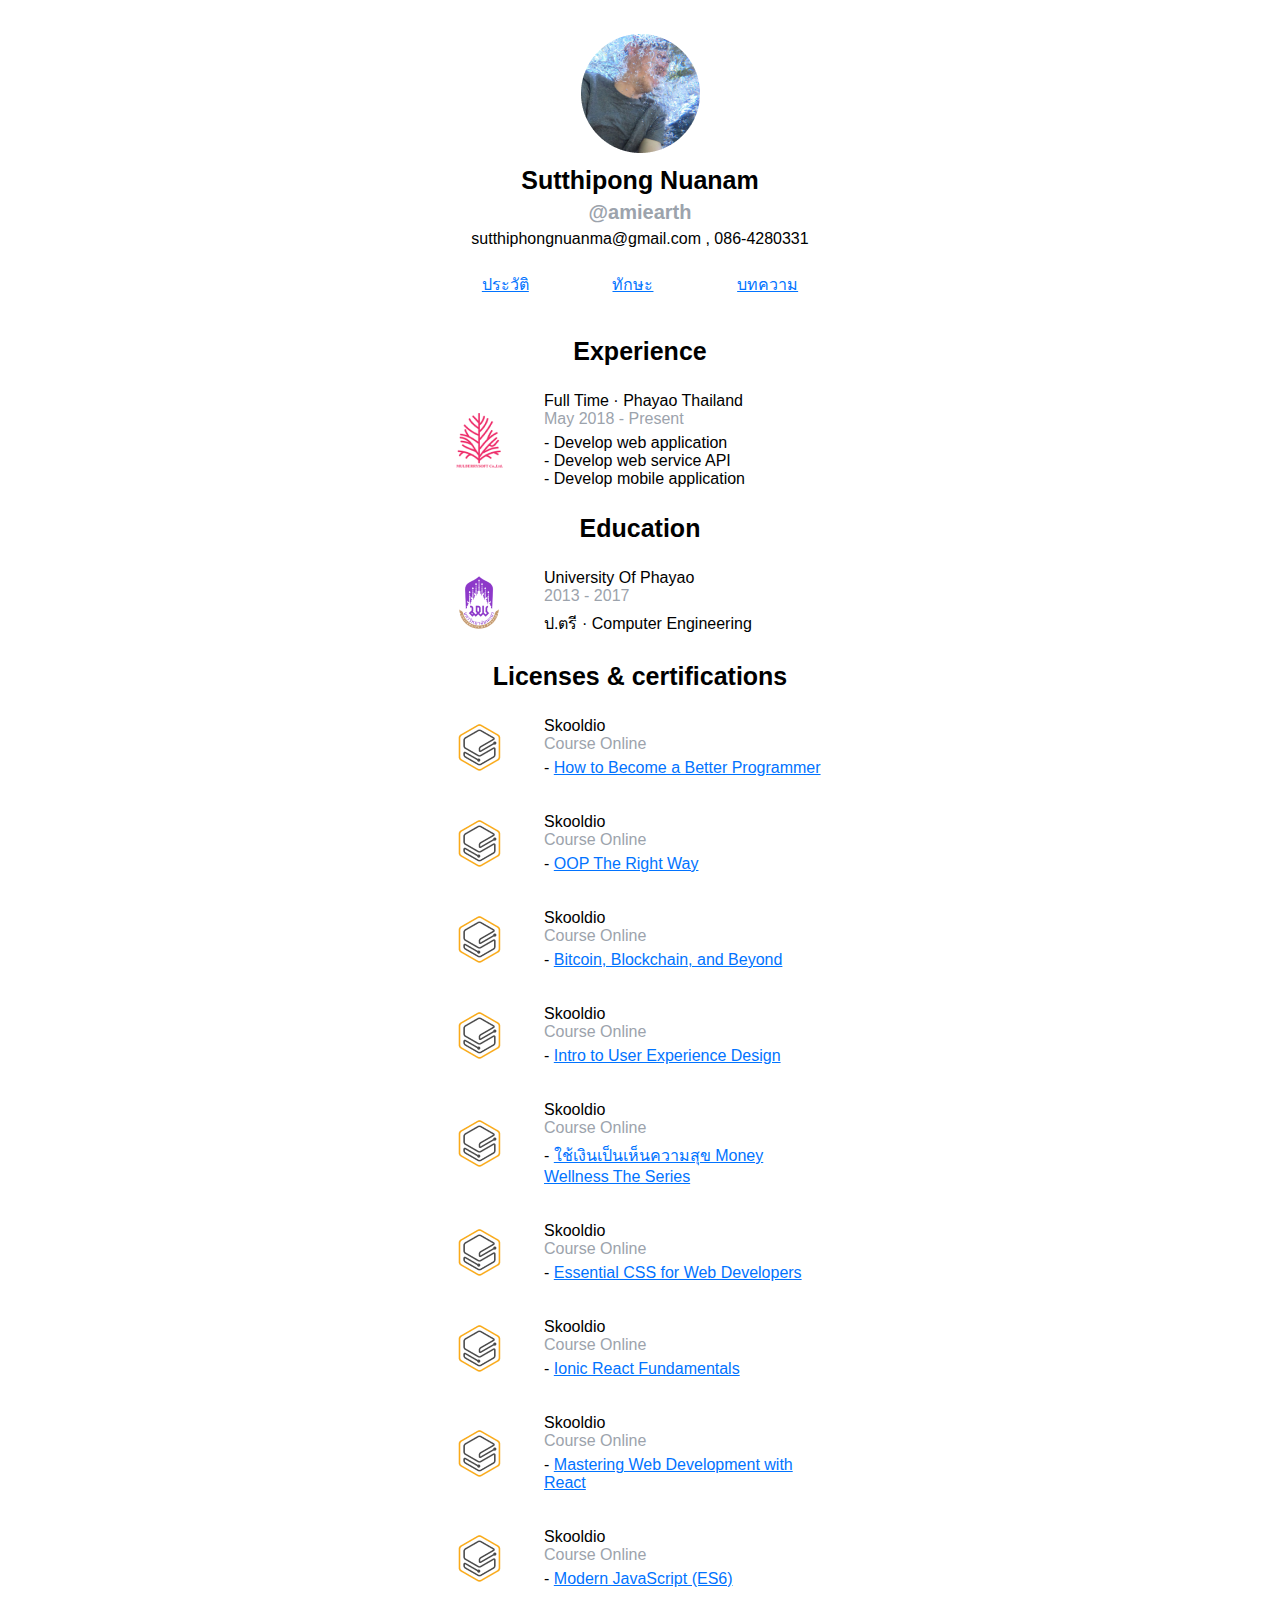
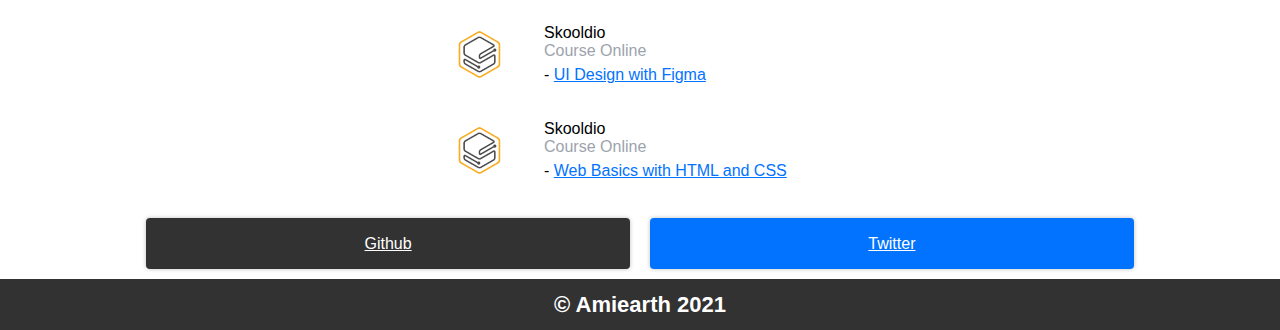
<file: index.html>
<!DOCTYPE html>
<html>
  <head>
    <meta charset="UTF-8" />

    <meta
      property="og:image"
      content="https://avatars.githubusercontent.com/u/13549987?v=4"
    />
    <meta property="og:image:type" content="image/png" />
    <meta property="og:image:width" content="1024" />
    <meta property="og:image:height" content="1024" />
    <meta property="og:type" content="website" />
    <meta property="og:url" content="https://avatars.githubusercontent.com" />
    <meta property="og:title" content="Resume Sutthipong Nuanma" />
    <meta
      property="og:description"
      content="Middle Software Deverloper at Mulberrysoft"
    />

    <meta name="twitter:card" content="summary" />
    <meta name="twitter:creator" content="@SutthiponGEarth" />
    <meta name="twitter:title" content="Resume Sutthipong Nuanma" />
    <meta
      name="twitter:description"
      content="Middle Software Deverloper at Mulberrysoft"
    />
    <meta name="twitter:url" content="https://avatars.githubusercontent.com" />
    <meta
      name="twitter:image"
      content="https://avatars.githubusercontent.com/u/13549987?v=4"
    />

    <meta name="viewport" content="width=device-width, initial-scale=1.0" />
    <meta
      name="keywords"
      content="Earth, Sutthipong,Nuanma, Sutthipong Nuanma, Amiearth,Resume, Cv, สุทธิพงศ์ นวลมะ, sutthiphongnuanma@gmail.com,"
    />
    <meta
      name="description"
      content="I am deverloper. I enjoy coding and new learnign, Currently, I am a software deverloper at Mulberrysoft, an software company based in Phayao,Thailand."
    />
    <meta http-equiv="last-modified" content="Sun, 10 Feb 2021 14:00:46 GMT " />
    <meta http-equiv="cache-control" content="Private" />
    <meta http-equiv="Expires" content="600" />
    <link rel="icon" href="assets/images/favicon.ico" />
    <link href="assets/css/style.css" rel="stylesheet" type="text/css" />

    <title>Sutthipong Nuanma : ประวัติ</title>
    <script src="components/config.js" type="text/javascript"></script>
    <script type="text/javascript">
      for (const js of env.js) {
        const script = document.createElement("script");
        script.type = "text/javascript";
        script.src = js;

        document.head.appendChild(script);
      }
    </script>
  </head>
  <body>
    <header-component></header-component>
    <history-component></history-component>
    <footer-component></footer-component>
  </body>

  <script
    src="components/history.component.js"
    type="text/javascript"
    async
    defer
  ></script>
</html>
</file>
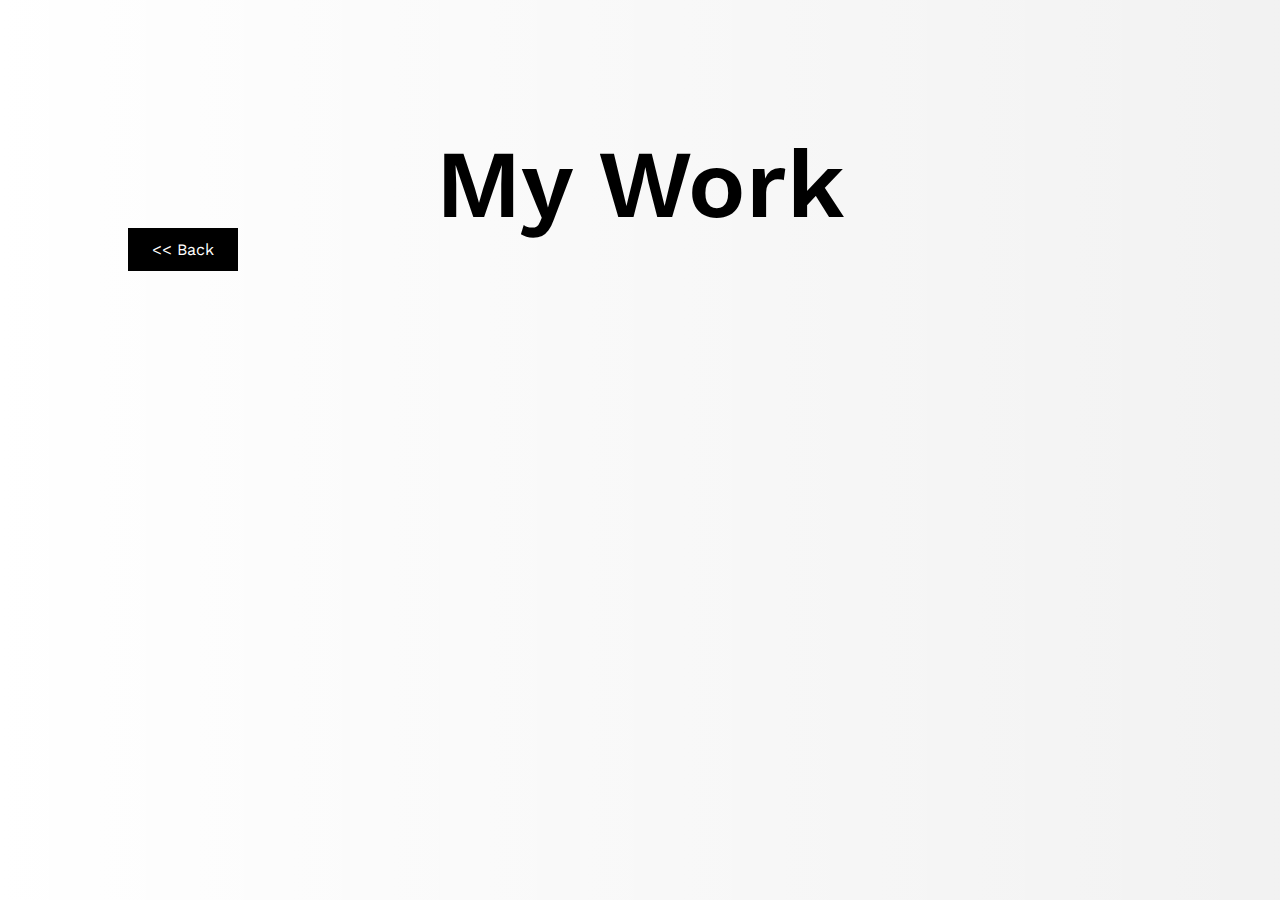
<file: my-work.html>
<!DOCTYPE html>
<html lang="th">

<head>
  <meta name="viewport" content="width=device-width, initial-scale=1.0" />
  <meta name="description" content="I am deverloper with design background as a desinger and architect. I enjoy both coding and design, but It is
  Better Together. Currently, I am a software engineer at Skooldio, an en-tech startup based in Bangkok,Thailand.">
  <title>My Resume</title>
  <link rel="stylesheet" href="css/minireset.min.css" />
  <link rel="stylesheet" href="css/main.css" />
  <link rel="preconnect" href="https://fonts.gstatic.com">
  <link href="https://fonts.googleapis.com/css2?family=Work+Sans:wght@300;400&display=swap" rel="stylesheet">
  <link rel="stylesheet" href="https://use.fontawesome.com/releases/v5.15.1/css/all.css"
    integrity="sha384-vp86vTRFVJgpjF9jiIGPEEqYqlDwgyBgEF109VFjmqGmIY/Y4HV4d3Gp2irVfcrp" crossorigin="anonymous">
</head>

<body>
  <div class="container">
    <h1 class="title">My Work</h1>
    <a class="button" href="index.html">
      << Back</a> </div> </body> </html>
</file>
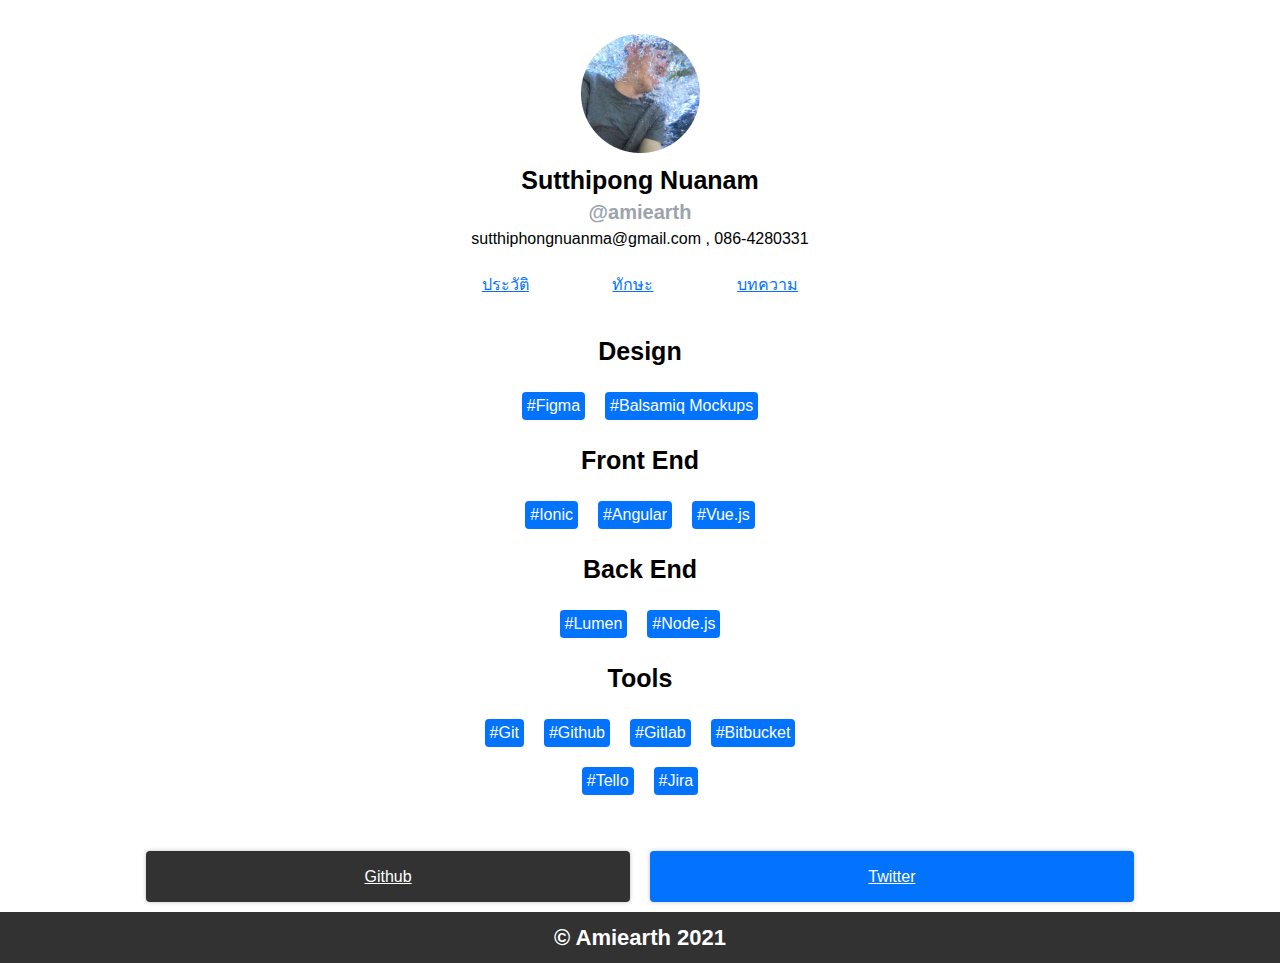
<file: skill.html>
<!DOCTYPE html>
<html>
  <head>
    <meta charset="UTF-8" />

    <meta
      property="og:image"
      content="https://avatars.githubusercontent.com/u/13549987?v=4"
    />
    <meta property="og:image:type" content="image/png" />
    <meta property="og:image:width" content="1024" />
    <meta property="og:image:height" content="1024" />
    <meta property="og:type" content="website" />
    <meta property="og:url" content="https://avatars.githubusercontent.com" />
    <meta property="og:title" content="Resume Sutthipong Nuanma" />
    <meta
      property="og:description"
      content="Middle Software Deverloper at Mulberrysoft"
    />

    <meta name="twitter:card" content="summary" />
    <meta name="twitter:creator" content="@SutthiponGEarth" />
    <meta name="twitter:title" content="Resume Sutthipong Nuanma" />
    <meta
      name="twitter:description"
      content="Middle Software Deverloper at Mulberrysoft"
    />
    <meta name="twitter:url" content="https://avatars.githubusercontent.com" />
    <meta
      name="twitter:image"
      content="https://avatars.githubusercontent.com/u/13549987?v=4"
    />

    <meta name="viewport" content="width=device-width, initial-scale=1.0" />
    <meta
      name="keywords"
      content="Earth, Sutthipong,Nuanma, Sutthipong Nuanma, Amiearth,Resume, Cv, สุทธิพงศ์ นวลมะ, sutthiphongnuanma@gmail.com,"
    />
    <meta
      name="description"
      content="I am deverloper. I enjoy coding and new learnign, Currently, I am a software deverloper at Mulberrysoft, an software company based in Phayao,Thailand."
    />
    <meta http-equiv="last-modified" content="Sun, 10 Feb 2021 14:00:46 GMT " />
    <meta http-equiv="cache-control" content="Private" />
    <meta http-equiv="Expires" content="600" />
    <link rel="icon" href="assets/images/favicon.ico" />
    <link href="assets/css/style.css" rel="stylesheet" type="text/css" />

    <title>Sutthipong Nuanma : ทักษะ</title>
    <script src="components/config.js" type="text/javascript"></script>
    <script type="text/javascript">
      for (const js of env.js) {
        const script = document.createElement("script");
        script.type = "text/javascript";
        script.src = js;

        document.head.appendChild(script);
      }
    </script>
  </head>
  <body>
    <header-component></header-component>
    <skill-component></skill-component>
    <footer-component></footer-component>
  </body>

  <script
    src="components/skill.component.js"
    type="text/javascript"
    async
    defer
  ></script>
</html>
</file>
<file: assets/css/style.css>
:root {
  --dark: #323232;
  --gray: #9ca3ac;
  --green: #4ed253;
  --blue: #0173ff;
  --light: #ffffff;
}

* {
  margin: 0;
  padding: 0;
  box-sizing: border-box;
  font-family: "Bai Jamjuree", sans-serif;
}

.H1_Bai_Jamjuree_32px {
  font-size: 32px;
}
.H2_Bai_Jamjuree_28px {
  font-size: 28px;
}
.H3_Bai_Jamjuree_25px {
  font-size: 25px;
}
.H4_Bai_Jamjuree_22px {
  font-size: 22px;
}
.H5_Bai_Jamjuree_20px {
  font-size: 20px;
}
.H6_Bai_Jamjuree_18px {
  font-size: 18px;
}
.Paragraph_Bai_Jamjuree_16px {
  font-size: 16px;
}
.Hint_Bai_Jamjuree_14px {
  font-size: 14px;
}
.SubHint_Bai_Jamjuree_12px {
  font-size: 12px;
}
.SubHint_Bai_Jamjuree_10px {
  font-size: 10px;
}

.H1_Bai_Jamjuree_32px_bold {
  font-size: 32px;
  font-weight: bold;
}
.H3_Bai_Jamjuree_25px_bold {
  font-size: 25px;
  font-weight: bold;
}
.H4_Bai_Jamjuree_22px_bold {
  font-size: 22px;
  font-weight: bold;
}
.Hint_Bai_Jamjuree_16px_bold {
  font-size: 16px;
  font-weight: bold;
}
.Hint_Bai_Jamjuree_14px_bold {
  font-size: 14px;
  font-weight: bold;
}

.text-center {
  text-align: center;
}

.card {
  display: flex;
  justify-content: center;
  align-items: center;
  width: 400px;
  padding: 10px;
  margin-top: 1rem;
}
.card-description {
  margin-left: 2.5rem;
}
</file>
<file: css/main.css>
body {
    font-family: 'Work Sans', sans-serif;
}

.about {
    font-size: 18px;
    font-weight: 300;
    color: gray;
    margin-bottom: 24px;
}

.avatar {
    width: 210px;
    height: 210px;
    margin-bottom: 40px;
    border-radius: 50%;
    object-fit: cover;
    box-shadow: 10px 10px 0 0 black;
}

.button {
    background-color: black;
    color: white;
    padding: 12px 24px;
    text-decoration: none;
}

.contract {
    margin-bottom: 48px;
}

.contract-item {
    margin-bottom: 4px;
}

.contract-icon {
    margin-right: 12px;
    width: 16px;
}

.container {
    background-color: lightgray;
    background-image: linear-gradient(to right, rgba(255, 255, 255, 1), rgba(255, 255, 255, 0.7)), url('https://images.unsplash.com/photo-1526040652367-ac003a0475fe?ixid=MXwxMjA3fDB8MHxwaG90by1wYWdlfHx8fGVufDB8fHw%3D&ixlib=rb-1.2.1&auto=format&fit=crop&w=1950&q=80');
    background-repeat: no-repeat;
    background-size: cover;
    background-position: bottom right;
    min-height: 100vh;
    padding: 128px;
}

@media screen and (max-width:768px) {
    .container {
        padding: 48px;
    }
}

.content {
    max-width: 500px;
}

.job {
    font-size: 16px;
    text-transform: uppercase;
    margin-bottom: 24px;
}

.name {
    font-size: 48px;
    text-transform: uppercase;
    margin-bottom: 8px;
}

@media screen and (max-width:768px) {
    .name {
        font-size: 36px;

    }
}

.title {
    font-size: 96px;
    font-weight: 600;
    text-align: center;
}
</file>
<file: css/minireset.min.css>
/*! minireset.css v0.0.6 | MIT License | github.com/jgthms/minireset.css */html,body,p,ol,ul,li,dl,dt,dd,blockquote,figure,fieldset,legend,textarea,pre,iframe,hr,h1,h2,h3,h4,h5,h6{margin:0;padding:0}h1,h2,h3,h4,h5,h6{font-size:100%;font-weight:normal}ul{list-style:none}button,input,select,textarea{margin:0}html{box-sizing:border-box}*,*::before,*::after{box-sizing:inherit}img,video{height:auto;max-width:100%}iframe{border:0}table{border-collapse:collapse;border-spacing:0}td,th{padding:0}td:not([align]),th:not([align]){text-align:left}
</file>
